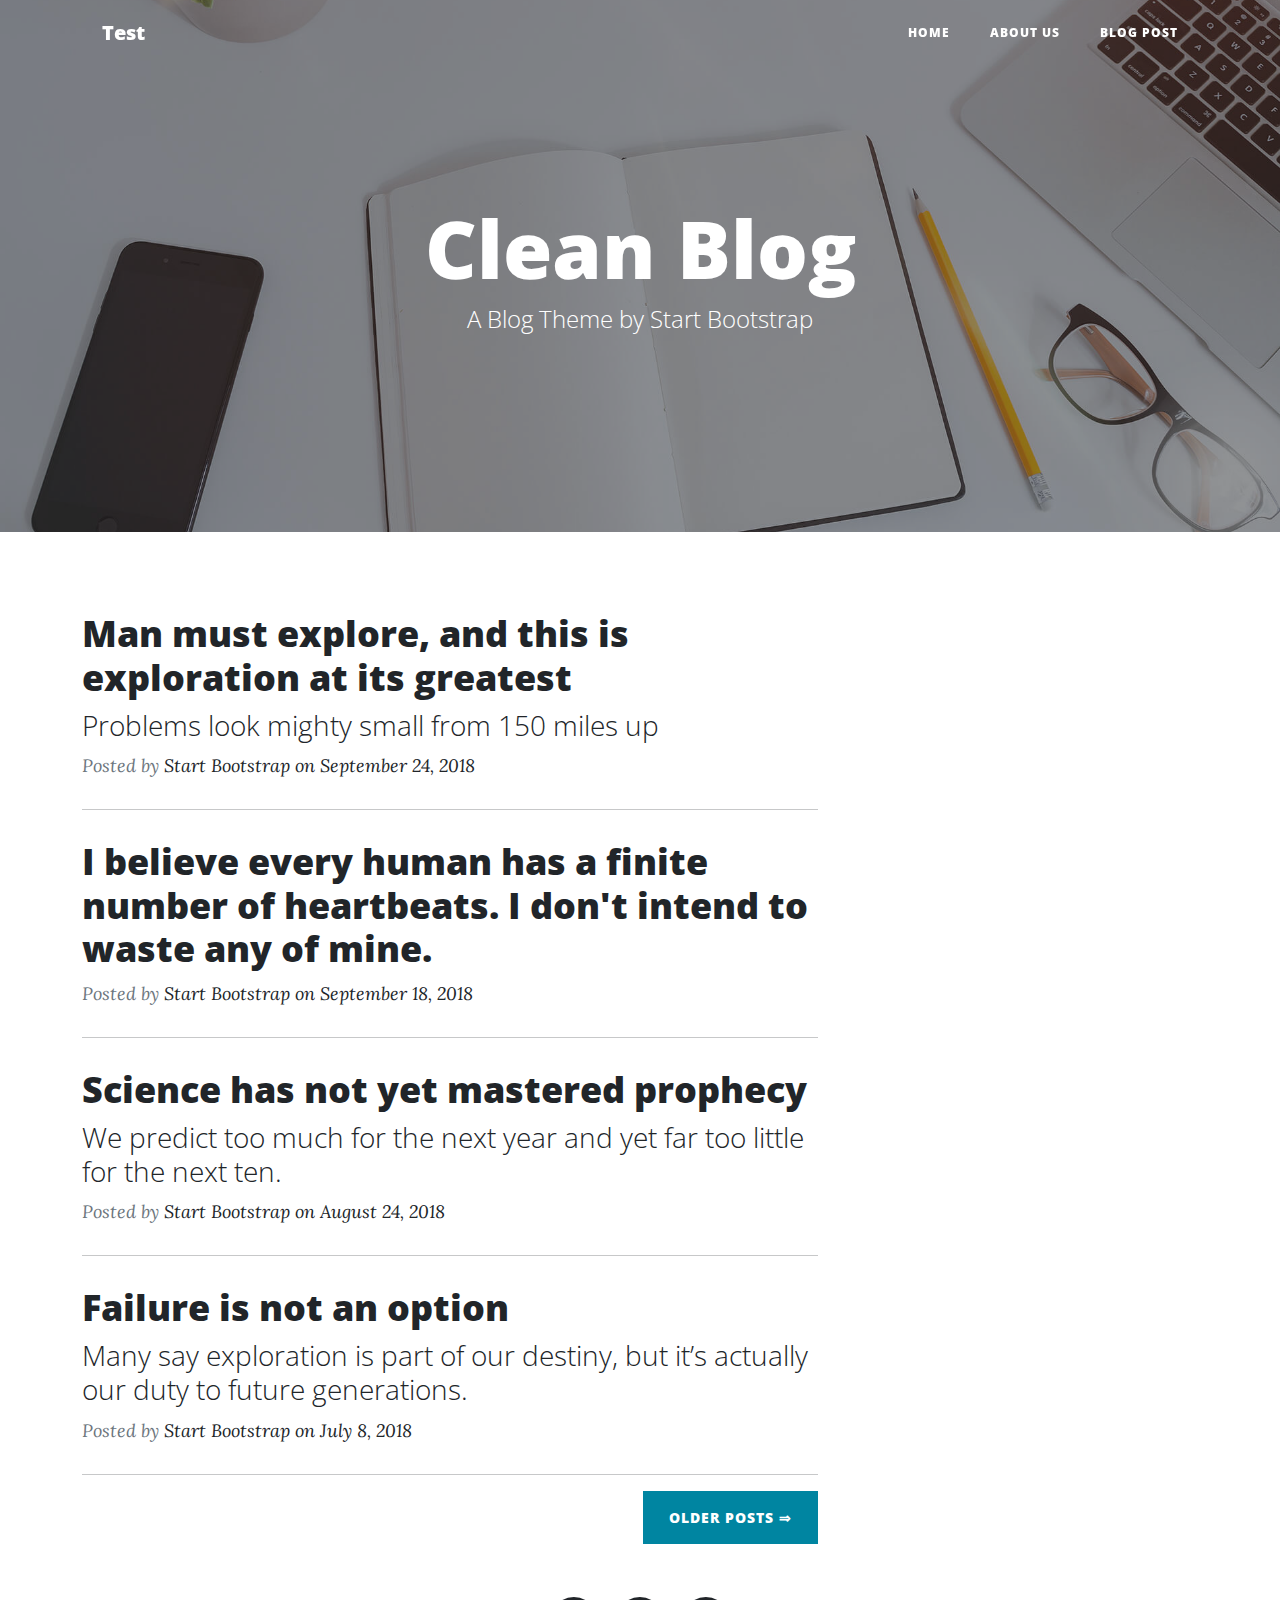
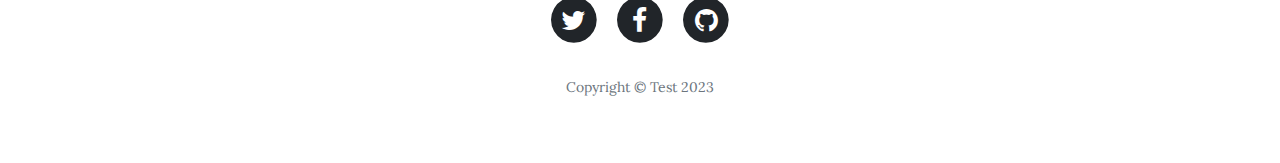
<file: index.html>
<!DOCTYPE html>
<html lang="en">

<head>
    <meta charset="utf-8">
    <meta name="viewport" content="width=device-width, initial-scale=1.0, shrink-to-fit=no">
    <title>Home - Test</title>
    <link rel="stylesheet" href="assets/bootstrap/css/bootstrap.min.css">
    <link rel="stylesheet" href="https://fonts.googleapis.com/css?family=Open+Sans:300italic,400italic,600italic,700italic,800italic,400,300,600,700,800&amp;display=swap">
    <link rel="stylesheet" href="https://fonts.googleapis.com/css?family=Lora:400,700,400italic,700italic&amp;display=swap">
    <link rel="stylesheet" href="assets/fonts/font-awesome.min.css">
</head>

<body>
    <nav class="navbar navbar-light navbar-expand-lg fixed-top" id="mainNav">
        <div class="container"><a class="navbar-brand" href="index.html">Test</a><button data-bs-toggle="collapse" data-bs-target="#navbarResponsive" class="navbar-toggler" aria-controls="navbarResponsive" aria-expanded="false" aria-label="Toggle navigation"><i class="fa fa-bars"></i></button>
            <div class="collapse navbar-collapse" id="navbarResponsive">
                <ul class="navbar-nav ms-auto">
                    <li class="nav-item"><a class="nav-link" href="index.html">Home</a></li>
                    <li class="nav-item"><a class="nav-link" href="about.html">About us</a></li>
                    <li class="nav-item"><a class="nav-link" href="post.html">Blog Post</a></li>
                </ul>
            </div>
        </div>
    </nav>
    <header class="masthead" style="background-image: url('assets/img/home-bg.jpg');">
        <div class="overlay"></div>
        <div class="container">
            <div class="row">
                <div class="col-md-10 col-lg-8 mx-auto position-relative">
                    <div class="site-heading">
                        <h1>Clean Blog</h1><span class="subheading">A Blog Theme by Start Bootstrap</span>
                    </div>
                </div>
            </div>
        </div>
    </header>
    <div class="container">
        <div class="row">
            <div class="col-md-10 col-lg-8">
                <div class="post-preview"><a href="#">
                        <h2 class="post-title">Man must explore, and this is exploration at its greatest</h2>
                        <h3 class="post-subtitle">Problems look mighty small from 150 miles up</h3>
                    </a>
                    <p class="post-meta">Posted by&nbsp;<a href="#">Start Bootstrap on September 24, 2018</a></p>
                </div>
                <hr>
                <div class="post-preview"><a href="#">
                        <h2 class="post-title">I believe every human has a finite number of heartbeats. I don't intend to waste any of mine.</h2>
                    </a>
                    <p class="post-meta">Posted by&nbsp;<a href="#">Start Bootstrap on September 18, 2018</a></p>
                </div>
                <hr>
                <div class="post-preview"><a href="#">
                        <h2 class="post-title"> Science has not yet mastered prophecy</h2>
                        <h3 class="post-subtitle">We predict too much for the next year and yet far too little for the next ten.</h3>
                    </a>
                    <p class="post-meta">Posted by&nbsp;<a href="#">Start Bootstrap on August 24, 2018</a></p>
                </div>
                <hr>
                <div class="post-preview"><a href="#">
                        <h2 class="post-title">Failure is not an option</h2>
                        <h3 class="post-subtitle">Many say exploration is part of our destiny, but it’s actually our duty to future generations.</h3>
                    </a>
                    <p class="post-meta">Posted by&nbsp;<a href="#">Start Bootstrap on July 8, 2018</a></p>
                </div>
                <hr>
                <div class="clearfix"><button class="btn btn-primary float-end" type="button">Older Posts&nbsp;⇒</button></div>
            </div>
        </div>
    </div>
    <footer>
        <div class="container">
            <div class="row">
                <div class="col-md-10 col-lg-8 mx-auto">
                    <ul class="list-inline text-center">
                        <li class="list-inline-item"><span class="fa-stack fa-lg"><i class="fa fa-circle fa-stack-2x"></i><i class="fa fa-twitter fa-stack-1x fa-inverse"></i></span></li>
                        <li class="list-inline-item"><span class="fa-stack fa-lg"><i class="fa fa-circle fa-stack-2x"></i><i class="fa fa-facebook fa-stack-1x fa-inverse"></i></span></li>
                        <li class="list-inline-item"><span class="fa-stack fa-lg"><i class="fa fa-circle fa-stack-2x"></i><i class="fa fa-github fa-stack-1x fa-inverse"></i></span></li>
                    </ul>
                    <p class="text-muted copyright">Copyright&nbsp;©&nbsp;Test 2023</p>
                </div>
            </div>
        </div>
    </footer>
    <script src="assets/bootstrap/js/bootstrap.min.js"></script>
    <script src="assets/js/clean-blog.js"></script>
</body>

</html>
</file>
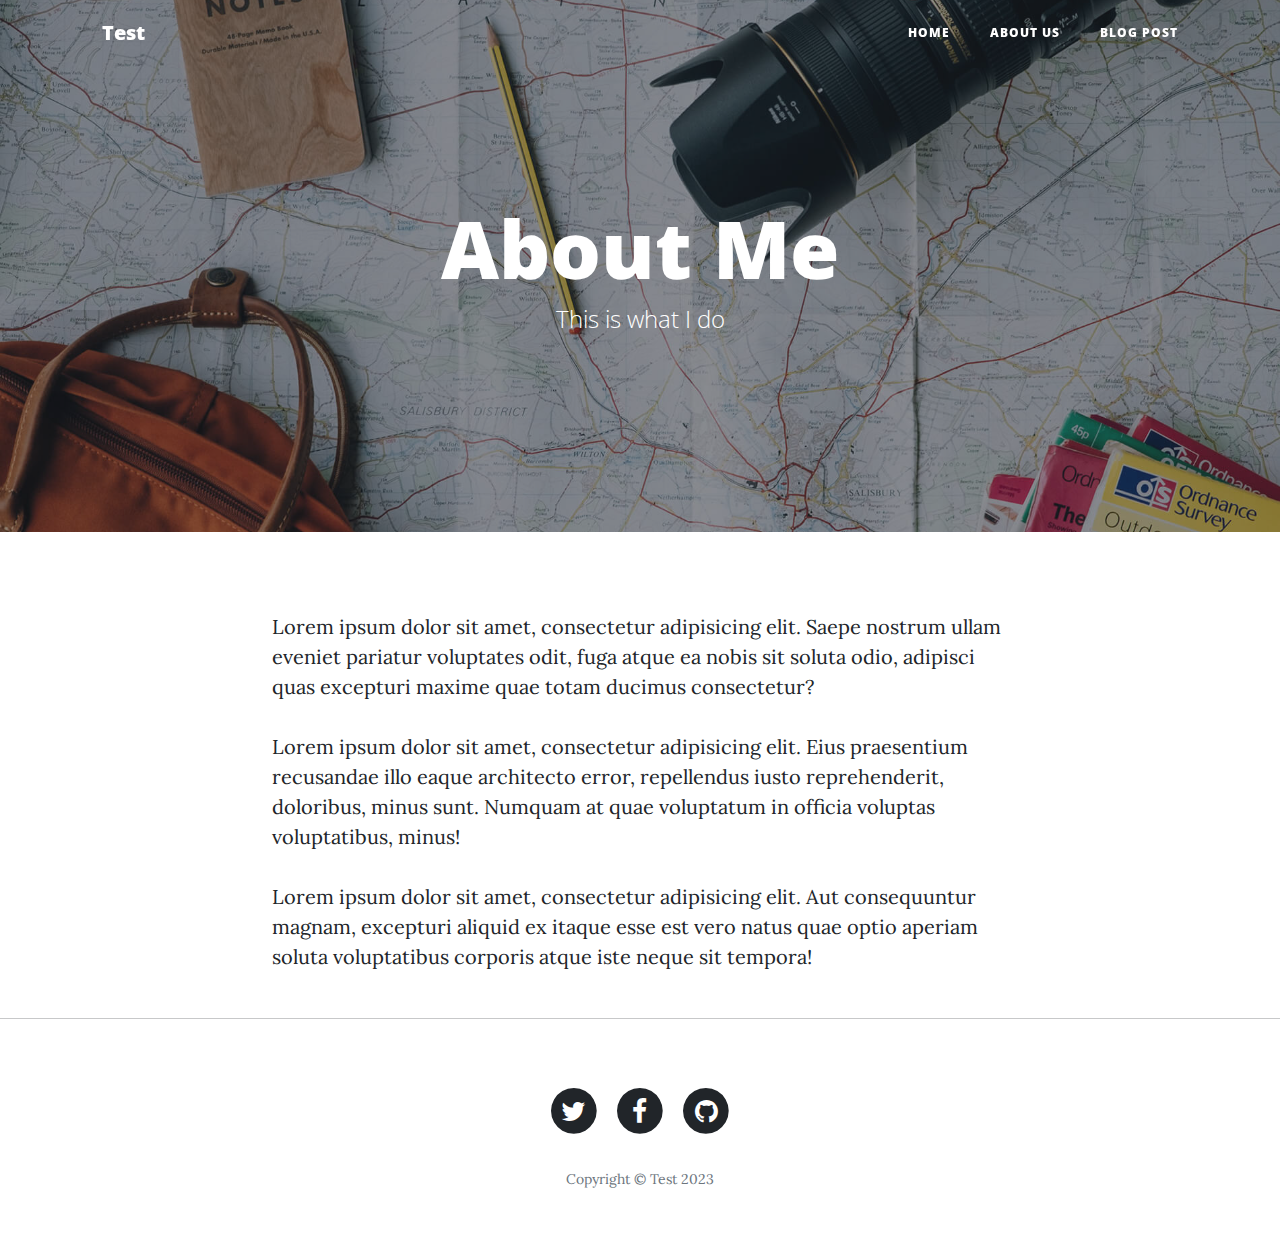
<file: about.html>
<!DOCTYPE html>
<html lang="en">

<head>
    <meta charset="utf-8">
    <meta name="viewport" content="width=device-width, initial-scale=1.0, shrink-to-fit=no">
    <title>About us - Test</title>
    <link rel="stylesheet" href="assets/bootstrap/css/bootstrap.min.css">
    <link rel="stylesheet" href="https://fonts.googleapis.com/css?family=Open+Sans:300italic,400italic,600italic,700italic,800italic,400,300,600,700,800&amp;display=swap">
    <link rel="stylesheet" href="https://fonts.googleapis.com/css?family=Lora:400,700,400italic,700italic&amp;display=swap">
    <link rel="stylesheet" href="assets/fonts/font-awesome.min.css">
</head>

<body>
    <nav class="navbar navbar-light navbar-expand-lg fixed-top" id="mainNav">
        <div class="container"><a class="navbar-brand" href="index.html">Test</a><button data-bs-toggle="collapse" data-bs-target="#navbarResponsive" class="navbar-toggler" aria-controls="navbarResponsive" aria-expanded="false" aria-label="Toggle navigation"><i class="fa fa-bars"></i></button>
            <div class="collapse navbar-collapse" id="navbarResponsive">
                <ul class="navbar-nav ms-auto">
                    <li class="nav-item"><a class="nav-link" href="index.html">Home</a></li>
                    <li class="nav-item"><a class="nav-link" href="about.html">About us</a></li>
                    <li class="nav-item"><a class="nav-link" href="post.html">Blog Post</a></li>
                </ul>
            </div>
        </div>
    </nav>
    <header class="masthead" style="background-image: url('assets/img/about-bg.jpg');">
        <div class="overlay"></div>
        <div class="container">
            <div class="row">
                <div class="col-md-10 col-lg-8 mx-auto position-relative">
                    <div class="site-heading">
                        <h1>About Me</h1><span class="subheading">This is what I do</span>
                    </div>
                </div>
            </div>
        </div>
    </header>
    <div class="container">
        <div class="row">
            <div class="col-md-10 col-lg-8 mx-auto">
                <p>Lorem ipsum dolor sit amet, consectetur adipisicing elit. Saepe nostrum ullam eveniet pariatur voluptates odit, fuga atque ea nobis sit soluta odio, adipisci quas excepturi maxime quae totam ducimus consectetur?</p>
                <p>Lorem ipsum dolor sit amet, consectetur adipisicing elit. Eius praesentium recusandae illo eaque architecto error, repellendus iusto reprehenderit, doloribus, minus sunt. Numquam at quae voluptatum in officia voluptas voluptatibus, minus!</p>
                <p>Lorem ipsum dolor sit amet, consectetur adipisicing elit. Aut consequuntur magnam, excepturi aliquid ex itaque esse est vero natus quae optio aperiam soluta voluptatibus corporis atque iste neque sit tempora!</p>
            </div>
        </div>
    </div>
    <hr>
    <footer>
        <div class="container">
            <div class="row">
                <div class="col-md-10 col-lg-8 mx-auto">
                    <ul class="list-inline text-center">
                        <li class="list-inline-item"><span class="fa-stack fa-lg"><i class="fa fa-circle fa-stack-2x"></i><i class="fa fa-twitter fa-stack-1x fa-inverse"></i></span></li>
                        <li class="list-inline-item"><span class="fa-stack fa-lg"><i class="fa fa-circle fa-stack-2x"></i><i class="fa fa-facebook fa-stack-1x fa-inverse"></i></span></li>
                        <li class="list-inline-item"><span class="fa-stack fa-lg"><i class="fa fa-circle fa-stack-2x"></i><i class="fa fa-github fa-stack-1x fa-inverse"></i></span></li>
                    </ul>
                    <p class="text-muted copyright">Copyright&nbsp;©&nbsp;Test 2023</p>
                </div>
            </div>
        </div>
    </footer>
    <script src="assets/bootstrap/js/bootstrap.min.js"></script>
    <script src="assets/js/clean-blog.js"></script>
</body>

</html>
</file>
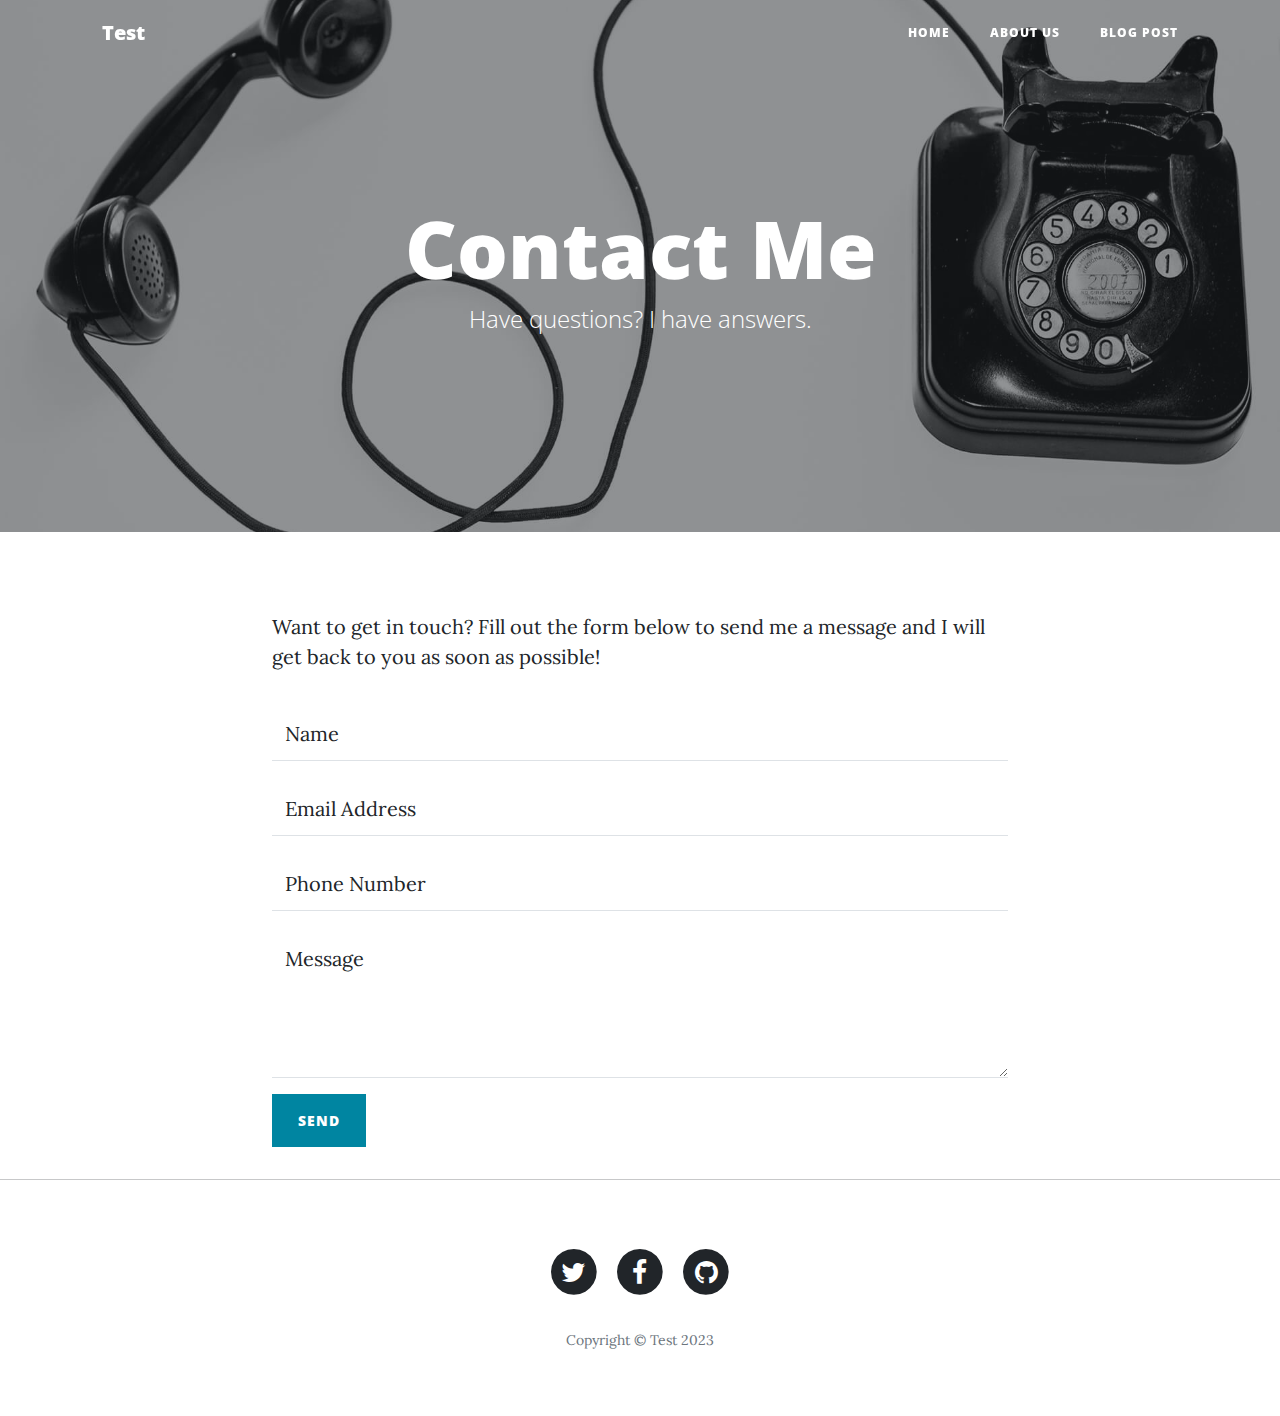
<file: contact.html>
<!DOCTYPE html>
<html lang="en">

<head>
    <meta charset="utf-8">
    <meta name="viewport" content="width=device-width, initial-scale=1.0, shrink-to-fit=no">
    <title>Contact us - Test</title>
    <link rel="stylesheet" href="assets/bootstrap/css/bootstrap.min.css">
    <link rel="stylesheet" href="https://fonts.googleapis.com/css?family=Open+Sans:300italic,400italic,600italic,700italic,800italic,400,300,600,700,800&amp;display=swap">
    <link rel="stylesheet" href="https://fonts.googleapis.com/css?family=Lora:400,700,400italic,700italic&amp;display=swap">
    <link rel="stylesheet" href="assets/fonts/font-awesome.min.css">
</head>

<body>
    <nav class="navbar navbar-light navbar-expand-lg fixed-top" id="mainNav">
        <div class="container"><a class="navbar-brand" href="index.html">Test</a><button data-bs-toggle="collapse" data-bs-target="#navbarResponsive" class="navbar-toggler" aria-controls="navbarResponsive" aria-expanded="false" aria-label="Toggle navigation"><i class="fa fa-bars"></i></button>
            <div class="collapse navbar-collapse" id="navbarResponsive">
                <ul class="navbar-nav ms-auto">
                    <li class="nav-item"><a class="nav-link" href="index.html">Home</a></li>
                    <li class="nav-item"><a class="nav-link" href="about.html">About us</a></li>
                    <li class="nav-item"><a class="nav-link" href="post.html">Blog Post</a></li>
                </ul>
            </div>
        </div>
    </nav>
    <header class="masthead" style="background-image: url('assets/img/contact-bg.jpg');">
        <div class="overlay"></div>
        <div class="container">
            <div class="row">
                <div class="col-md-10 col-lg-8 mx-auto position-relative">
                    <div class="site-heading">
                        <h1>Contact Me</h1><span class="subheading">Have questions? I have answers.</span>
                    </div>
                </div>
            </div>
        </div>
    </header>
    <div class="container">
        <div class="row">
            <div class="col-md-10 col-lg-8 mx-auto">
                <p>Want to get in touch? Fill out the form below to send me a message and I will get back to you as soon as possible!</p>
                <form id="contactForm" name="sentMessage">
                    <div class="control-group">
                        <div class="form-floating controls mb-3"><input class="form-control" type="text" id="name" required="" placeholder="Name"><label class="form-label" for="name">Name</label><small class="form-text text-danger help-block"></small></div>
                    </div>
                    <div class="control-group">
                        <div class="form-floating controls mb-3"><input class="form-control" type="email" id="email" required="" placeholder="Email Address"><label class="form-label">Email Address</label><small class="form-text text-danger help-block"></small></div>
                    </div>
                    <div class="control-group">
                        <div class="form-floating controls mb-3"><input class="form-control" type="tel" id="phone" required="" placeholder="Phone Number"><label class="form-label">Phone Number</label><small class="form-text text-danger help-block"></small></div>
                    </div>
                    <div class="control-group">
                        <div class="form-floating controls mb-3"><textarea class="form-control" id="message" data-validation-required-message="Please enter a message." required="" placeholder="Message" style="height: 150px;"></textarea><label class="form-label">Message</label><small class="form-text text-danger help-block"></small></div>
                    </div>
                    <div id="success"></div>
                    <div class="mb-3"><button class="btn btn-primary" id="sendMessageButton" type="submit">Send</button></div>
                </form>
            </div>
        </div>
    </div>
    <hr>
    <footer>
        <div class="container">
            <div class="row">
                <div class="col-md-10 col-lg-8 mx-auto">
                    <ul class="list-inline text-center">
                        <li class="list-inline-item"><span class="fa-stack fa-lg"><i class="fa fa-circle fa-stack-2x"></i><i class="fa fa-twitter fa-stack-1x fa-inverse"></i></span></li>
                        <li class="list-inline-item"><span class="fa-stack fa-lg"><i class="fa fa-circle fa-stack-2x"></i><i class="fa fa-facebook fa-stack-1x fa-inverse"></i></span></li>
                        <li class="list-inline-item"><span class="fa-stack fa-lg"><i class="fa fa-circle fa-stack-2x"></i><i class="fa fa-github fa-stack-1x fa-inverse"></i></span></li>
                    </ul>
                    <p class="text-muted copyright">Copyright&nbsp;©&nbsp;Test 2023</p>
                </div>
            </div>
        </div>
    </footer>
    <script src="assets/bootstrap/js/bootstrap.min.js"></script>
    <script src="assets/js/clean-blog.js"></script>
</body>

</html>
</file>
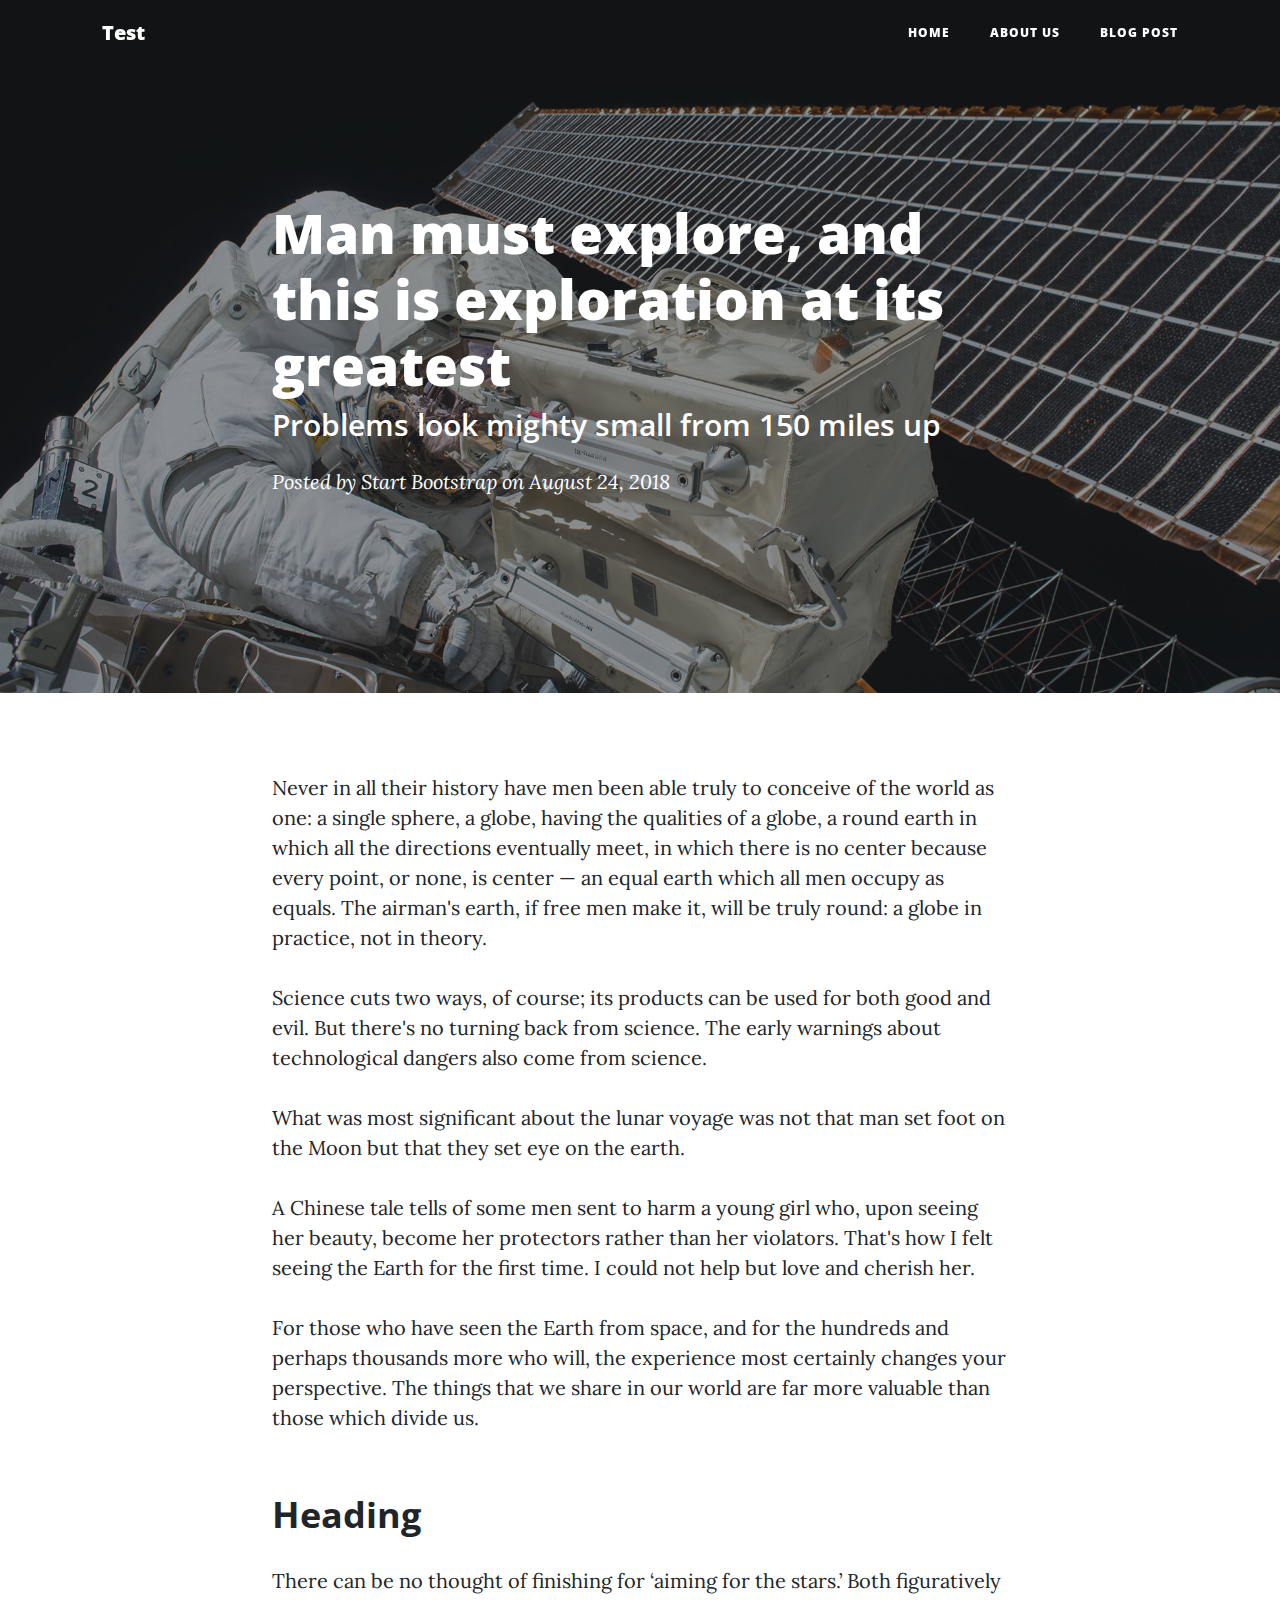
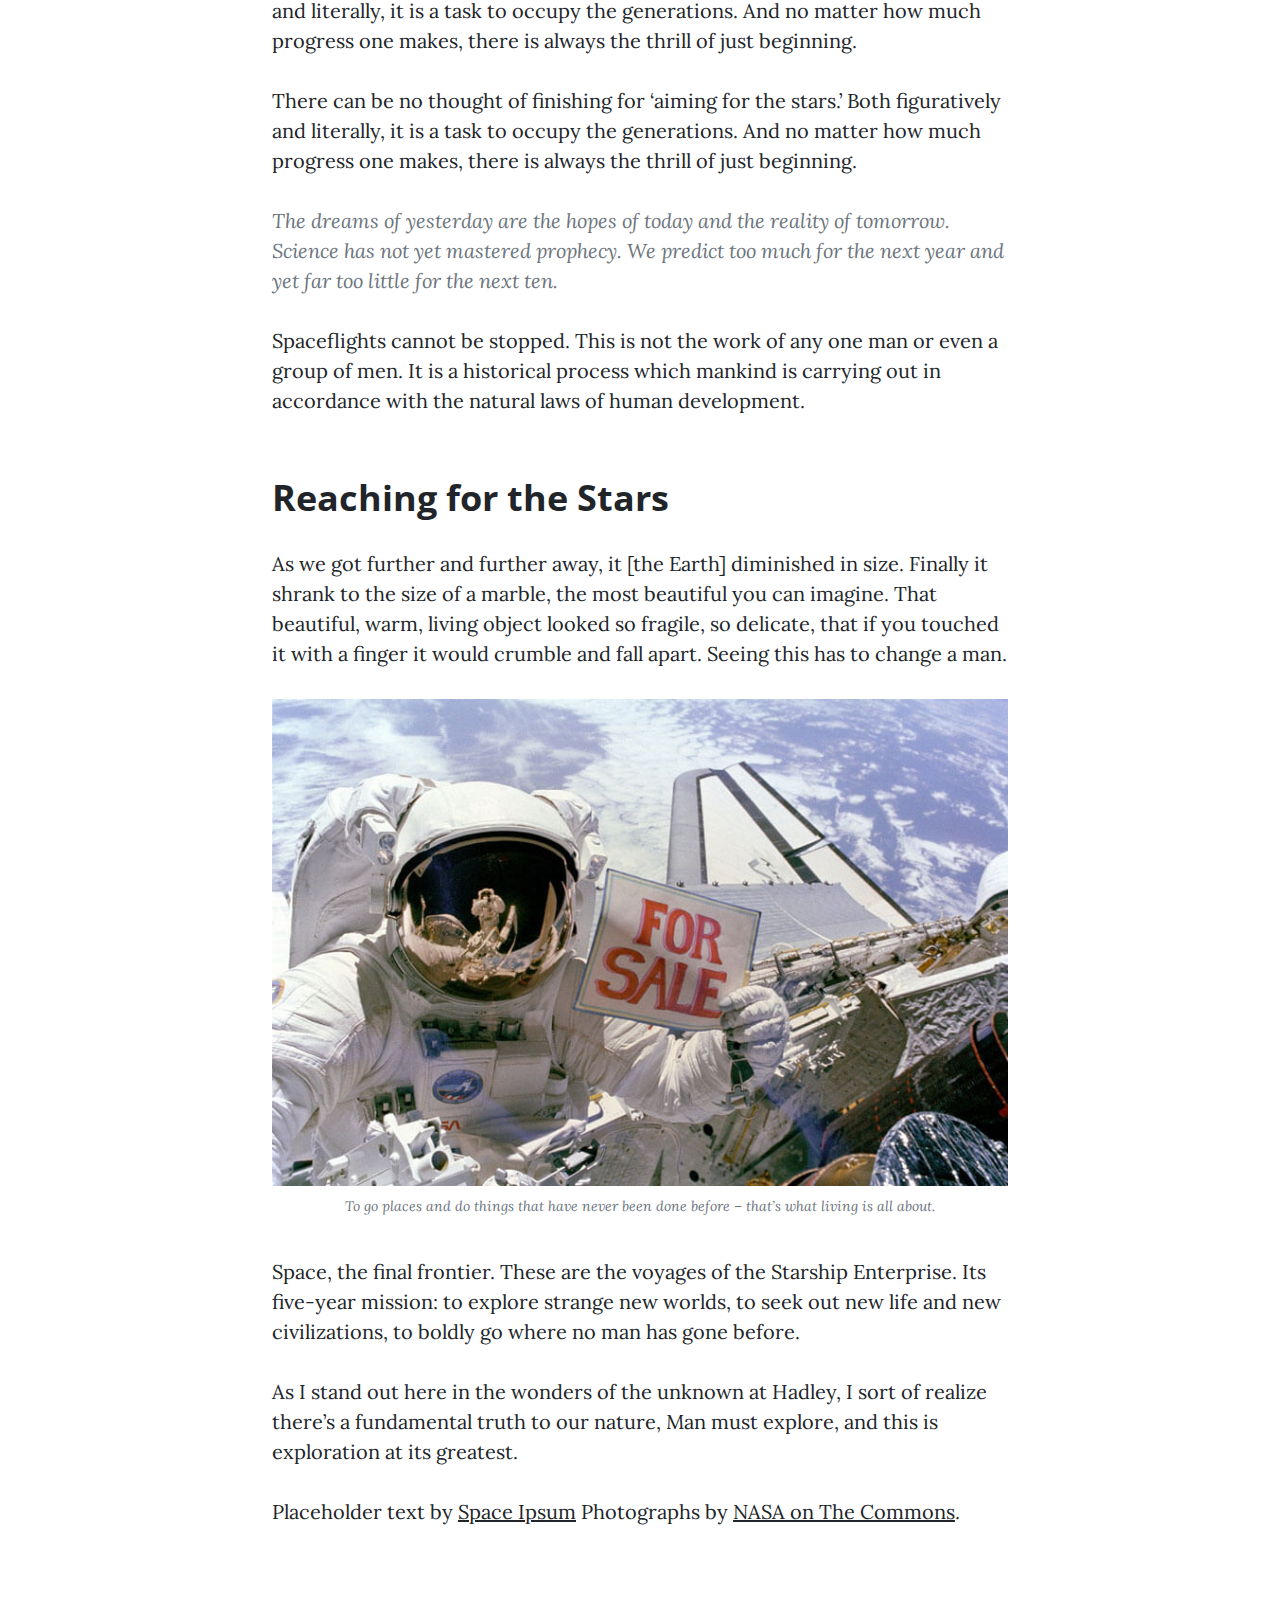
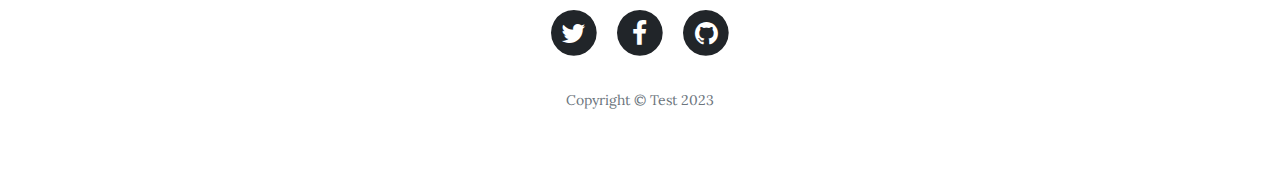
<file: post.html>
<!DOCTYPE html>
<html lang="en">

<head>
    <meta charset="utf-8">
    <meta name="viewport" content="width=device-width, initial-scale=1.0, shrink-to-fit=no">
    <title>Blog Post - Test</title>
    <link rel="stylesheet" href="assets/bootstrap/css/bootstrap.min.css">
    <link rel="stylesheet" href="https://fonts.googleapis.com/css?family=Open+Sans:300italic,400italic,600italic,700italic,800italic,400,300,600,700,800&amp;display=swap">
    <link rel="stylesheet" href="https://fonts.googleapis.com/css?family=Lora:400,700,400italic,700italic&amp;display=swap">
    <link rel="stylesheet" href="assets/fonts/font-awesome.min.css">
</head>

<body>
    <nav class="navbar navbar-light navbar-expand-lg fixed-top" id="mainNav">
        <div class="container"><a class="navbar-brand" href="index.html">Test</a><button data-bs-toggle="collapse" data-bs-target="#navbarResponsive" class="navbar-toggler" aria-controls="navbarResponsive" aria-expanded="false" aria-label="Toggle navigation"><i class="fa fa-bars"></i></button>
            <div class="collapse navbar-collapse" id="navbarResponsive">
                <ul class="navbar-nav ms-auto">
                    <li class="nav-item"><a class="nav-link" href="index.html">Home</a></li>
                    <li class="nav-item"><a class="nav-link" href="about.html">About us</a></li>
                    <li class="nav-item"><a class="nav-link" href="post.html">Blog Post</a></li>
                </ul>
            </div>
        </div>
    </nav>
    <header class="masthead" style="background-image: url('assets/img/post-bg.jpg');">
        <div class="overlay"></div>
        <div class="container">
            <div class="row">
                <div class="col-md-10 col-lg-8 mx-auto position-relative">
                    <div class="post-heading">
                        <h1>Man must explore, and this is exploration at its greatest</h1>
                        <h2 class="subheading">Problems look mighty small from 150 miles up</h2><span class="meta">Posted by&nbsp;<a href="#">Start Bootstrap</a>&nbsp;on August 24, 2018</span>
                    </div>
                </div>
            </div>
        </div>
    </header>
    <article>
        <div class="container">
            <div class="row">
                <div class="col-md-10 col-lg-8 mx-auto">
                    <p>Never in all their history have men been able truly to conceive of the world as one: a single sphere, a globe, having the qualities of a globe, a round earth in which all the directions eventually meet, in which there is no center because every point, or none, is center — an equal earth which all men occupy as equals. The airman's earth, if free men make it, will be truly round: a globe in practice, not in theory.</p>
                    <p>Science cuts two ways, of course; its products can be used for both good and evil. But there's no turning back from science. The early warnings about technological dangers also come from science.</p>
                    <p>What was most significant about the lunar voyage was not that man set foot on the Moon but that they set eye on the earth.</p>
                    <p>A Chinese tale tells of some men sent to harm a young girl who, upon seeing her beauty, become her protectors rather than her violators. That's how I felt seeing the Earth for the first time. I could not help but love and cherish her.</p>
                    <p>For those who have seen the Earth from space, and for the hundreds and perhaps thousands more who will, the experience most certainly changes your perspective. The things that we share in our world are far more valuable than those which divide us.</p>
                    <h2 class="section-heading">Heading</h2>
                    <p>There can be no thought of finishing for ‘aiming for the stars.’ Both figuratively and literally, it is a task to occupy the generations. And no matter how much progress one makes, there is always the thrill of just beginning.</p>
                    <p>There can be no thought of finishing for ‘aiming for the stars.’ Both figuratively and literally, it is a task to occupy the generations. And no matter how much progress one makes, there is always the thrill of just beginning.</p>
                    <figure>
                        <blockquote class="blockquote">
                            <p class="mb-0">The dreams of yesterday are the hopes of today and the reality of tomorrow. Science has not yet mastered prophecy. We predict too much for the next year and yet far too little for the next ten.</p>
                        </blockquote>
                    </figure>
                    <p>Spaceflights cannot be stopped. This is not the work of any one man or even a group of men. It is a historical process which mankind is carrying out in accordance with the natural laws of human development.</p>
                    <h2 class="section-heading">Reaching for the Stars</h2>
                    <p>As we got further and further away, it [the Earth] diminished in size. Finally it shrank to the size of a marble, the most beautiful you can imagine. That beautiful, warm, living object looked so fragile, so delicate, that if you touched it with a finger it would crumble and fall apart. Seeing this has to change a man.</p><a href="#"><img class="img-fluid" src="assets/img/post-sample-image.jpg"></a><span class="text-muted caption">To go places and do things that have never been done before – that’s what living is all about.</span>
                    <p>Space, the final frontier. These are the voyages of the Starship Enterprise. Its five-year mission: to explore strange new worlds, to seek out new life and new civilizations, to boldly go where no man has gone before.</p>
                    <p>As I stand out here in the wonders of the unknown at Hadley, I sort of realize there’s a fundamental truth to our nature, Man must explore, and this is exploration at its greatest.</p>
                    <p><span>Placeholder text by&nbsp;</span><a href="http://spaceipsum.com">Space Ipsum</a><span>&nbsp;Photographs by&nbsp;</span><a href="https://www.flickr.com/photos/nasacommons/">NASA on The Commons</a>.</p>
                </div>
            </div>
        </div>
    </article>
    <footer>
        <div class="container">
            <div class="row">
                <div class="col-md-10 col-lg-8 mx-auto">
                    <ul class="list-inline text-center">
                        <li class="list-inline-item"><span class="fa-stack fa-lg"><i class="fa fa-circle fa-stack-2x"></i><i class="fa fa-twitter fa-stack-1x fa-inverse"></i></span></li>
                        <li class="list-inline-item"><span class="fa-stack fa-lg"><i class="fa fa-circle fa-stack-2x"></i><i class="fa fa-facebook fa-stack-1x fa-inverse"></i></span></li>
                        <li class="list-inline-item"><span class="fa-stack fa-lg"><i class="fa fa-circle fa-stack-2x"></i><i class="fa fa-github fa-stack-1x fa-inverse"></i></span></li>
                    </ul>
                    <p class="text-muted copyright">Copyright&nbsp;©&nbsp;Test 2023</p>
                </div>
            </div>
        </div>
    </footer>
    <script src="assets/bootstrap/js/bootstrap.min.js"></script>
    <script src="assets/js/clean-blog.js"></script>
</body>

</html>
</file>
